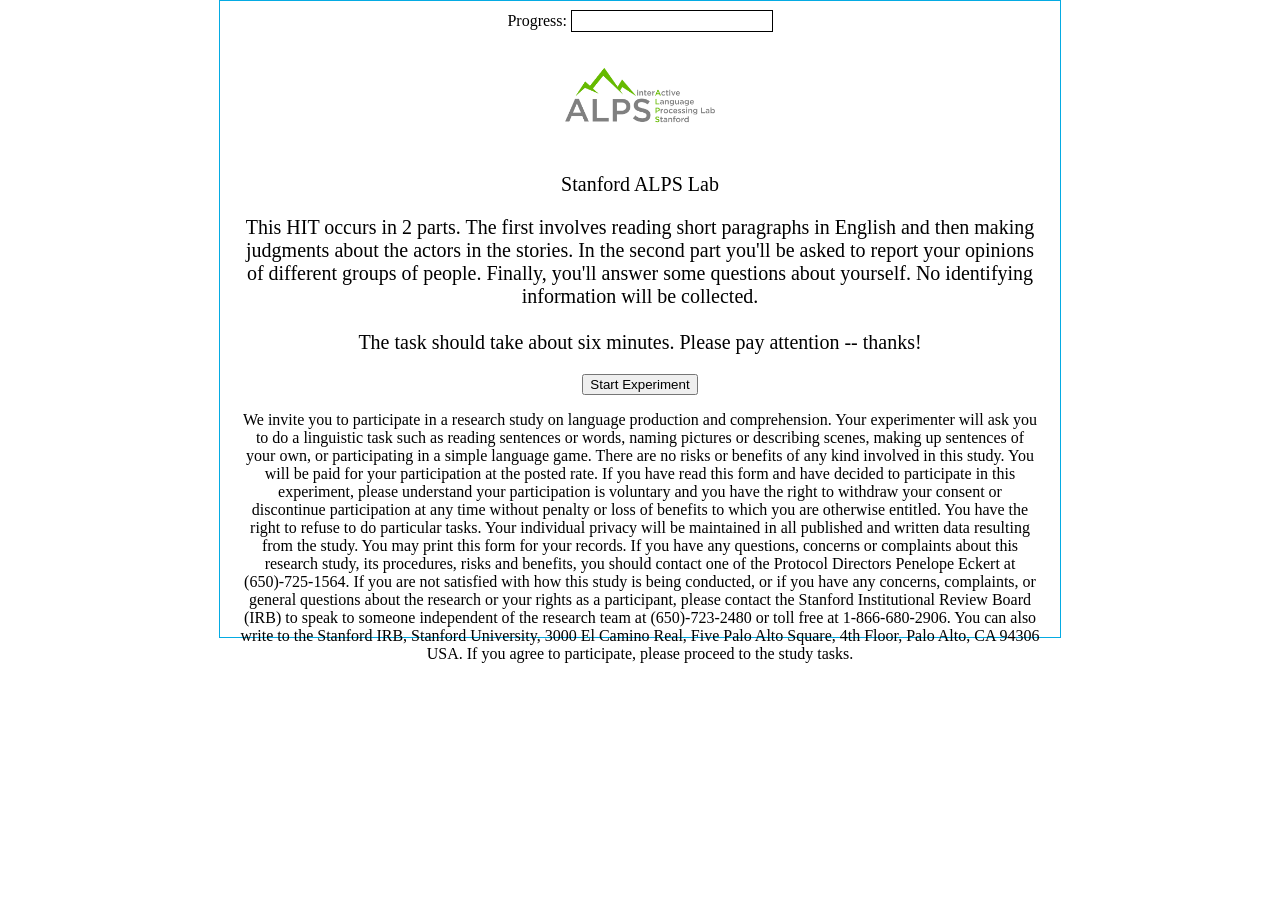
<file: experiment/index.html>
<html>

<head>
    <title>Black Lives Matter Experiment</title>

    <!--JS-->

    <!-- external general utilities -->
    <script src="resources/_shared/js/jquery-1.11.1.min.js "></script>
    <script src="resources/_shared/full-projects/jquery-ui/jquery-ui.min.js"></script>
    <script src="resources/_shared/js/underscore-min.js"></script>
    <!-- if you want to draw stuff: -->
    <script src="resources/_shared/js/raphael-min.js"></script>

    <!-- cocolab experiment logic -->
    <script src="resources/_shared/js/exp-V2.js"></script>
    <script src="resources/_shared/js/stream-V2.js"></script>

    <!-- cocolab general utilities -->
    <script src="resources/_shared/js/mmturkey.js "></script>
    <script src="resources/_shared/js/browserCheck.js"></script>
    <script src="resources/_shared/js/utils.js"></script>
    <!-- if you want to draw cute creatures (depends on raphael): -->
    <!-- <script src="../_shared/js/ecosystem.js"></script> -->

    <!-- experiment specific helper functions -->
    <!-- <script src="js/local-utils.js"></script> -->

    <!--CSS-->
    <link href="resources/_shared/full-projects/jquery-ui/jquery-ui.min.css" rel="stylesheet" type="text/css"/>
    <link href="resources/_shared/css/cocolab-style.css" rel="stylesheet" type="text/css"/>
    <link href="css/local-style.css" rel="stylesheet" type="text/css"/>

    <!-- experiment file -->
    <script src="js/qud-manipulation.js"></script>
    <script src="stimuli/corpus.js"></script>
    <script src="stimuli/names.js"></script>

    <script> 
      var myimages=new Array("../expt-files/images/context1.1.png","../expt-files/images/context1.3.png","../expt-files/images/context1.3reg.png","../expt-files/images/context2.1.png","../expt-files/images/context2.3.png","../expt-files/images/context2.3reg.png","../expt-files/images/context3.1.png","../expt-files/images/context3.3.png","../expt-files/images/context3.3reg.png","../expt-files/images/context4.1.png","../expt-files/images/context4.3.png","../expt-files/images/context4.3reg.png","../expt-files/images/contextX.2.png")
      function preloadimages(){
        for (i=0;i<preloadimages.arguments.length;i++){
          myimages[i]=new Image()
          myimages[i].src=preloadimages.arguments[i]
          }
          }
    </script>
    
</head>

<body onload="init();">
  <noscript>This task requires JavaScript.</noscript>

  <div class="slide" id="i0" >
    <img src="resources/_shared/images/alpslogo.png" alt="Stanford ALPS Lab" id="cocologo"></img>
    <p id="alpslab">Stanford ALPS Lab</p>
    <p id="instruct-text">This HIT occurs in 2 parts. The first involves reading short paragraphs in English and then making judgments about the actors in the stories. In the second part you'll be asked to report your opinions of different groups of people. Finally, you'll answer some questions about yourself. No identifying information will be collected. <br><br>
    The task should take about six minutes. Please pay attention -- thanks!</p>
    <button id="start_button" type="button">Start Experiment</button>
    <p id="legal">We invite you to participate in a research study on language production and comprehension.
      Your experimenter will ask you to do a linguistic task such as reading sentences or words,
      naming pictures or describing scenes, making up sentences of your own, or participating in a
      simple language game.
      There are no risks or benefits of any kind involved in this study.
      You will be paid for your participation at the posted rate.
      If you have read this form and have decided to participate in this experiment, please
      understand your participation is voluntary and you have the right to withdraw your consent or
      discontinue participation at any time without penalty or loss of benefits to which you are
      otherwise entitled. You have the right to refuse to do particular tasks. Your individual privacy
      will be maintained in all published and written data resulting from the study. You may print
      this form for your records.
      If you have any questions, concerns or complaints about this research study, its procedures,
      risks and benefits, you should contact one of the Protocol Directors Penelope Eckert at
      (650)-725-1564.
      If you are not satisfied with how this study is being conducted, or if you have any concerns,
      complaints, or general questions about the research or your rights as a participant, please
      contact the Stanford Institutional Review Board (IRB) to speak to someone independent of the
      research team at (650)-723-2480 or toll free at 1-866-680-2906. You can also write to the
      Stanford IRB, Stanford University, 3000 El Camino Real, Five Palo Alto Square, 4th Floor,
      Palo Alto, CA 94306 USA.
If you agree to participate, please proceed to the study tasks.</p>
  </div>

  <div class="slide" id="instructions1">
    <h3>Part 1 Instructions</h3>
    <p> You will read 4 short stories about various groups of people. For each story, determine what the main actor in the story thinks about the qualities that certain groups of people have, and use the sliders to indicate it. </p>
    <!-- <p class="instruction_condition">{{}}</p> -->
    <button onclick="_s.button()">Continue</button>
  </div>

  <div class="slide" id="cover_stories">

    <p><span class = "cover_story">{{}}</span></p>

    <p><b><span class = "statement">{{}}</span></b></p>

<!--    <p><span class = "woman">{{}}</span> sold a <span class="noun">{{}}</span> in her store.</p>

    <p><span class="man1">{{}}</span> entered <span class = "woman">{{}}</span>'s store, noticed the <span class="noun">{{}}</span>, and said:</p>
    <p><span class="man1">{{}}</span> and <span class="man2">{{}}</span> see the same <span class="noun">{{}}</span>.</p> 
    <p><span class="man1">{{}}</span> says: <b><span class="utterance1">{{}}</span></b></p>

    <p><span class="man2">{{}}</span> responds: <b><span class="utterance2">{{}}</span></b></p>-->

<!--     <p>Do the statements make sense?</p>
    <label><input type="radio"  name="sense" value="Yes"/>Yes</label>
    <label><input type="radio"  name="sense" value="No"/>No</label>
    </br></br>
 -->
    <div class = 'comprehension'>
      <p><i>Has the <span class = 'boss'>{{}}</span> chosen at least one <span class = 'group'>{{}}</span>?</i></p>

      <div id = "radio_outer_container" align = "center">
        <div id="radio_inner_container" align="left">
  <!--      <tr><td class="left">No, somebody must be wrong.</td><td class="right">Yes, it's a matter of opinion.</td></tr> -->
        <!---<tr><td>No, somebody must be wrong.</td><td><div id="slider0" class="slider"></div></td><td>Yes, it's a matter of opinion.</td></tr>-->
        <label><input type="radio"  id = "r1" name="response" value = "yes"/><span id = "r1_span">Yes</span></label>
        <br/>
        <label><input type="radio"  id = "r2" name="response" value = "no"/><span id = "r2_span">No</span></label>
        </div>
      </div>

      <button onclick="_s.button_comprehension()">Continue</button>
      <div class="err">Are you sure? Please re-read the paragraph and try again.</div>
      <div class = "no_response">Please answer all questions before continuing.</div>
    </div>

    <div class = 'critical'>
      <p><i>How <span class = "predicate">{{}}</span> are <span class = "crit_noun">{{}}</span>, according to <span class = 'speaker'>{{}}</span>?</i></p>

      <table id="multi_slider_table" class="slider_table">
  <!--      <tr><td class="left">No, somebody must be wrong.</td><td class="right">Yes, it's a matter of opinion.</td></tr> -->
        <tr><td>Extremely <span class = "opposite">{{}}</span></td><td><div id="slider0" class="slider"></div></td><td>Extremely <span class = "predicate">{{}}</span></td></tr>
      </table>

      <p><i>How <span class = "predicate">{{}}</span> are <span class = "other_noun">{{}}</span>, according to <span class = 'speaker'>{{}}</span>?</i></p>

      <table id="multi_slider_table" class="slider_table">
  <!--      <tr><td class="left">No, somebody must be wrong.</td><td class="right">Yes, it's a matter of opinion.</td></tr> -->
        <tr><td>Extremely <span class = "opposite">{{}}</span></td><td><div id="slider1" class="slider"></div></td><td>Extremely <span class = "predicate">{{}}</span></td></tr>
      </table>

      <button onclick="_s.button_critical()">Continue</button>
      <div class="err2">Please answer all questions before continuing.</div>
    </div>
  </div>

  <div class="slide" id="instructions2">
    <h3>Part 2 Instructions</h3>
    <p> We will now ask you questions about your beliefs about different groups of people.</p>
    <!-- <p class="instruction_condition">{{}}</p> -->
    <button onclick="_s.button()">Continue</button>
  </div>

  <div class="slide" id="priors">

  <p class="name_said"></p>

<!--    <p><span class = "woman">{{}}</span> sold a <span class="noun">{{}}</span> in her store.</p>

    <p><span class="man1">{{}}</span> entered <span class = "woman">{{}}</span>'s store, noticed the <span class="noun">{{}}</span>, and said:</p>
    <p><span class="man1">{{}}</span> and <span class="man2">{{}}</span> see the same <span class="noun">{{}}</span>.</p> 
    <p><span class="man1">{{}}</span> says: <b><span class="utterance1">{{}}</span></b></p>

    <p><span class="man2">{{}}</span> responds: <b><span class="utterance2">{{}}</span></b></p>-->

<!--     <p>Do the statements make sense?</p>
    <label><input type="radio"  name="sense" value="Yes"/>Yes</label>
    <label><input type="radio"  name="sense" value="No"/>No</label>
    </br></br>
 -->
    <p>How <span class = "predicate">{{}}</span> do you find <span class = "noun">{{}}</span>?</p>

    <table id="multi_slider_table" class="slider_table">
<!--      <tr><td class="left">No, somebody must be wrong.</td><td class="right">Yes, it's a matter of opinion.</td></tr> -->
      <tr><td>Extremely <span class = "opposite">{{}}</span></td><td><div id="slider2" class="slider"></div></td><td>Extremely <span class = "predicate">{{}}</span></td></tr>
    </table>

    <button onclick="_s.button()">Continue</button>
    <div class="err">Please answer all questions before continuing.</div>
  </div>

  <div class="slide"  id="subj_info">
    <div class="long_form">
      <div class="subj_info_title">Additional information</div>
      <p class="info">Answering these questions is optional, but will help us understand your answers.</p>
      <p>Did you read the instructions and do you think you did the HIT correctly?</p>
      <label><input type="radio"  name="assess" value="No"/>No</label>
      <label><input type="radio"  name="assess" value="Yes"/>Yes</label>
      <label><input type="radio"  name="assess" value="Confused"/>I was confused</label>

      <p>Gender:
        <select id="gender">
          <label><option value=""/></label>
          <label><option value="Male"/>Male</label>
          <label><option value="Female"/>Female</label>
          <label><option value="Other"/>Other</label>
        </select>
      </p>

      <p>Age: <input type="text" id="age"/></p>

      <p>Level Of Education:
        <select id="education">
          <label><option value="-1"/></label>
          <label><option value="0"/>Some High School</label>
          <label><option value="1"/>Graduated High School</label>
          <label><option value="2"/>Some College</label>
          <label><option value="3"/>Graduated College</label>
          <label><option value="4"/>Hold a higher degree</label>
        </select>
      </p>

      <p>Native Language: <input type="text" id="language"/></p>
      <label>(the language(s) spoken at home when you were a child)</label>

      <p>Did you enjoy the hit?</p>
      <select id="enjoyment">
        <label><option value="-1"></option></label>
        <label><option value="0">Worse than the Average HIT</option></label>
        <label><option value="1" >An Average HIT</option></label>
        <label><option value="2">Better than average HIT</option></label>
      </select>

      <p>Did you respond truthfully to all of the questions? (You will be compensated regardless of your response.)</p>
      <textarea id="comments" rows="3" cols="50"></textarea>
      <br/>

      <p>We would be interested in any comments you have about this experiment. Please type them here:</p>
      <textarea id="comments" rows="3" cols="50"></textarea>
      <br/>
      <button onclick="_s.submit()">Submit</button>
    </div>
  </div>

  <div id="thanks" class="slide js" >
    <p  class="big">Thanks for your time!</p>
  </div>

  <div class="progress">
    <span>Progress:</span>
    <div class="bar-wrapper">
      <div class="bar" width="0%">
      </div>
    </div>
  </div>

</body>
</html>
</file>
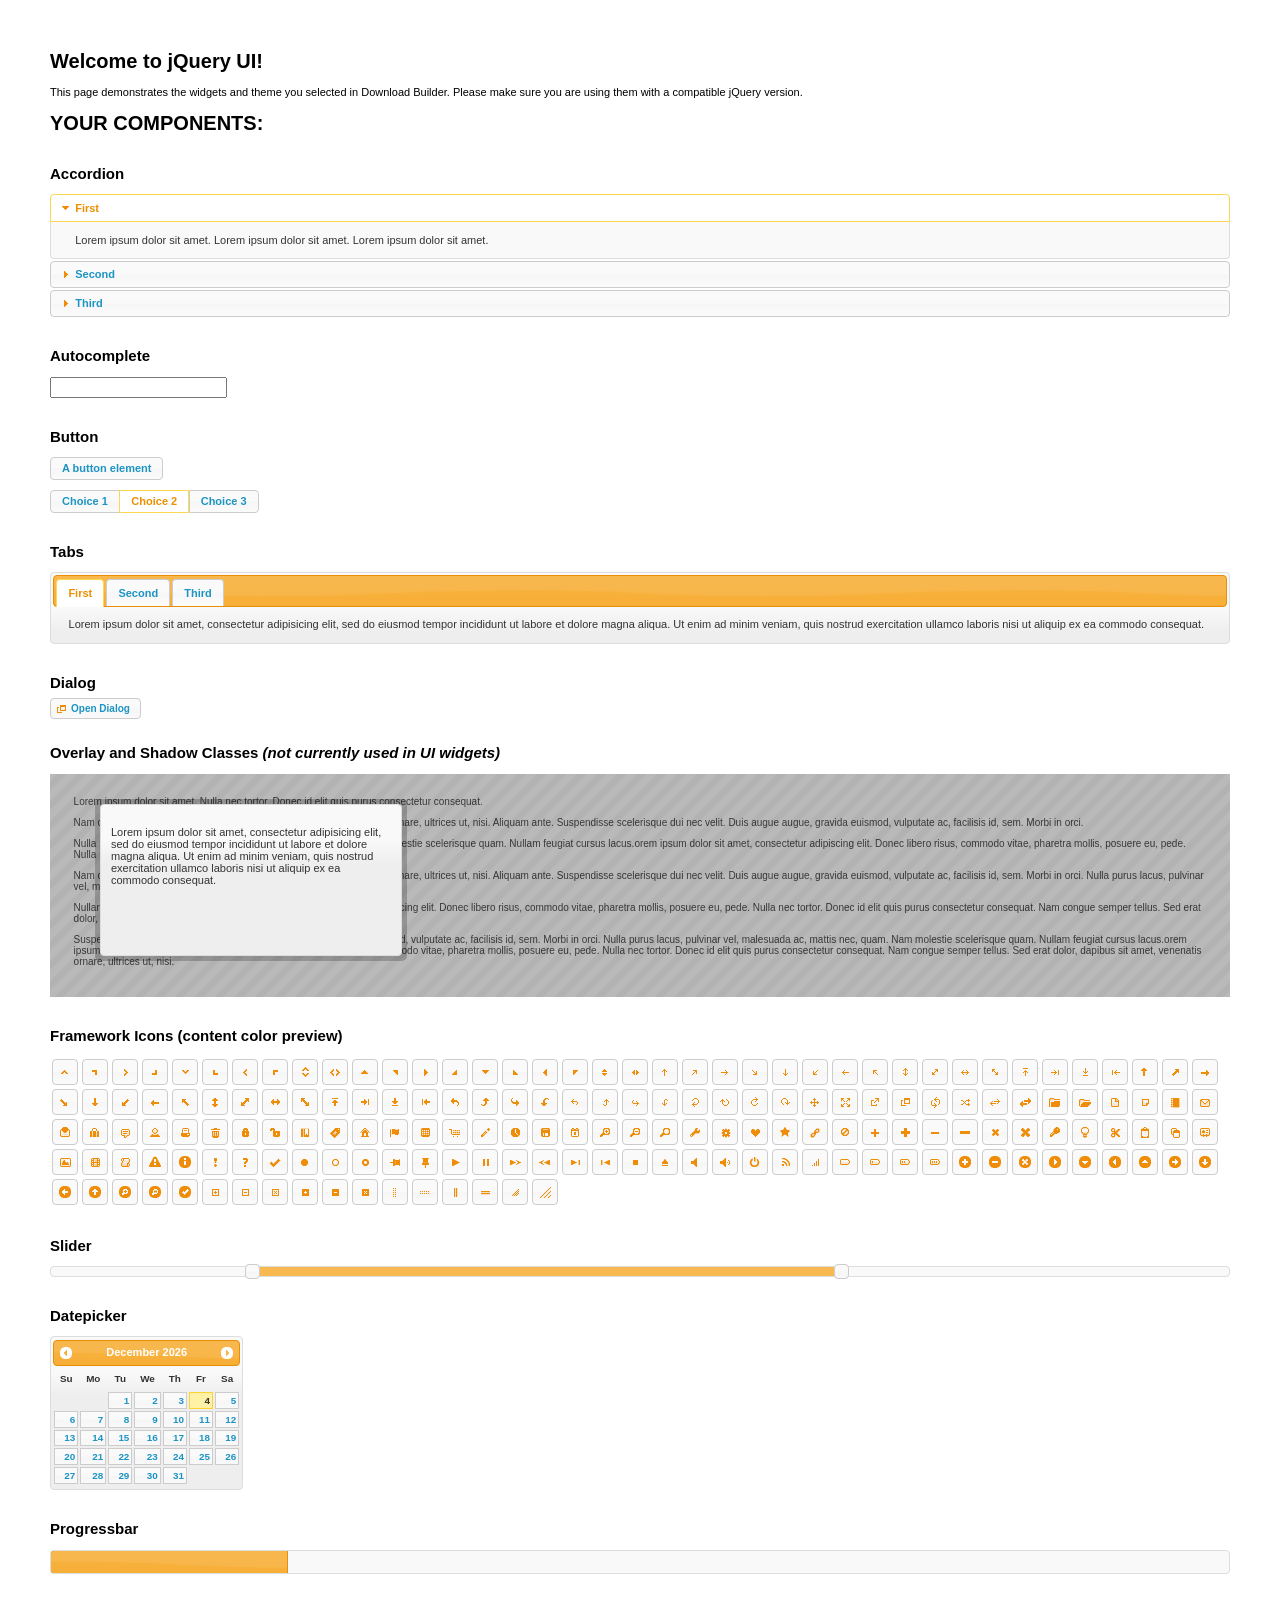
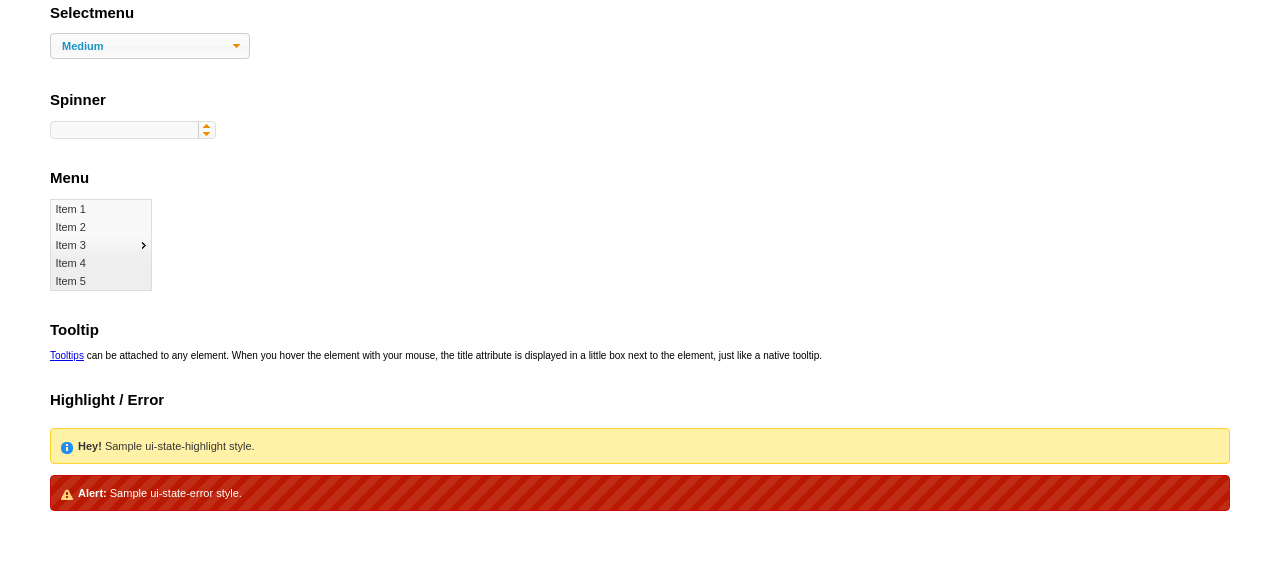
<file: experiment/resources/_shared/full-projects/jquery-ui/index.html>
<!doctype html>
<html lang="us">
<head>
	<meta charset="utf-8">
	<title>jQuery UI Example Page</title>
	<link href="jquery-ui.css" rel="stylesheet">
	<style>
	body{
		font: 62.5% "Trebuchet MS", sans-serif;
		margin: 50px;
	}
	.demoHeaders {
		margin-top: 2em;
	}
	#dialog-link {
		padding: .4em 1em .4em 20px;
		text-decoration: none;
		position: relative;
	}
	#dialog-link span.ui-icon {
		margin: 0 5px 0 0;
		position: absolute;
		left: .2em;
		top: 50%;
		margin-top: -8px;
	}
	#icons {
		margin: 0;
		padding: 0;
	}
	#icons li {
		margin: 2px;
		position: relative;
		padding: 4px 0;
		cursor: pointer;
		float: left;
		list-style: none;
	}
	#icons span.ui-icon {
		float: left;
		margin: 0 4px;
	}
	.fakewindowcontain .ui-widget-overlay {
		position: absolute;
	}
	select {
		width: 200px;
	}
	</style>
</head>
<body>

<h1>Welcome to jQuery UI!</h1>

<div class="ui-widget">
	<p>This page demonstrates the widgets and theme you selected in Download Builder. Please make sure you are using them with a compatible jQuery version.</p>
</div>

<h1>YOUR COMPONENTS:</h1>


<!-- Accordion -->
<h2 class="demoHeaders">Accordion</h2>
<div id="accordion">
	<h3>First</h3>
	<div>Lorem ipsum dolor sit amet. Lorem ipsum dolor sit amet. Lorem ipsum dolor sit amet.</div>
	<h3>Second</h3>
	<div>Phasellus mattis tincidunt nibh.</div>
	<h3>Third</h3>
	<div>Nam dui erat, auctor a, dignissim quis.</div>
</div>



<!-- Autocomplete -->
<h2 class="demoHeaders">Autocomplete</h2>
<div>
	<input id="autocomplete" title="type &quot;a&quot;">
</div>



<!-- Button -->
<h2 class="demoHeaders">Button</h2>
<button id="button">A button element</button>
<form style="margin-top: 1em;">
	<div id="radioset">
		<input type="radio" id="radio1" name="radio"><label for="radio1">Choice 1</label>
		<input type="radio" id="radio2" name="radio" checked="checked"><label for="radio2">Choice 2</label>
		<input type="radio" id="radio3" name="radio"><label for="radio3">Choice 3</label>
	</div>
</form>



<!-- Tabs -->
<h2 class="demoHeaders">Tabs</h2>
<div id="tabs">
	<ul>
		<li><a href="#tabs-1">First</a></li>
		<li><a href="#tabs-2">Second</a></li>
		<li><a href="#tabs-3">Third</a></li>
	</ul>
	<div id="tabs-1">Lorem ipsum dolor sit amet, consectetur adipisicing elit, sed do eiusmod tempor incididunt ut labore et dolore magna aliqua. Ut enim ad minim veniam, quis nostrud exercitation ullamco laboris nisi ut aliquip ex ea commodo consequat.</div>
	<div id="tabs-2">Phasellus mattis tincidunt nibh. Cras orci urna, blandit id, pretium vel, aliquet ornare, felis. Maecenas scelerisque sem non nisl. Fusce sed lorem in enim dictum bibendum.</div>
	<div id="tabs-3">Nam dui erat, auctor a, dignissim quis, sollicitudin eu, felis. Pellentesque nisi urna, interdum eget, sagittis et, consequat vestibulum, lacus. Mauris porttitor ullamcorper augue.</div>
</div>



<!-- Dialog NOTE: Dialog is not generated by UI in this demo so it can be visually styled in themeroller-->
<h2 class="demoHeaders">Dialog</h2>
<p><a href="#" id="dialog-link" class="ui-state-default ui-corner-all"><span class="ui-icon ui-icon-newwin"></span>Open Dialog</a></p>

<h2 class="demoHeaders">Overlay and Shadow Classes <em>(not currently used in UI widgets)</em></h2>
<div style="position: relative; width: 96%; height: 200px; padding:1% 2%; overflow:hidden;" class="fakewindowcontain">
	<p>Lorem ipsum dolor sit amet,  Nulla nec tortor. Donec id elit quis purus consectetur consequat. </p><p>Nam congue semper tellus. Sed erat dolor, dapibus sit amet, venenatis ornare, ultrices ut, nisi. Aliquam ante. Suspendisse scelerisque dui nec velit. Duis augue augue, gravida euismod, vulputate ac, facilisis id, sem. Morbi in orci. </p><p>Nulla purus lacus, pulvinar vel, malesuada ac, mattis nec, quam. Nam molestie scelerisque quam. Nullam feugiat cursus lacus.orem ipsum dolor sit amet, consectetur adipiscing elit. Donec libero risus, commodo vitae, pharetra mollis, posuere eu, pede. Nulla nec tortor. Donec id elit quis purus consectetur consequat. </p><p>Nam congue semper tellus. Sed erat dolor, dapibus sit amet, venenatis ornare, ultrices ut, nisi. Aliquam ante. Suspendisse scelerisque dui nec velit. Duis augue augue, gravida euismod, vulputate ac, facilisis id, sem. Morbi in orci. Nulla purus lacus, pulvinar vel, malesuada ac, mattis nec, quam. Nam molestie scelerisque quam. </p><p>Nullam feugiat cursus lacus.orem ipsum dolor sit amet, consectetur adipiscing elit. Donec libero risus, commodo vitae, pharetra mollis, posuere eu, pede. Nulla nec tortor. Donec id elit quis purus consectetur consequat. Nam congue semper tellus. Sed erat dolor, dapibus sit amet, venenatis ornare, ultrices ut, nisi. Aliquam ante. </p><p>Suspendisse scelerisque dui nec velit. Duis augue augue, gravida euismod, vulputate ac, facilisis id, sem. Morbi in orci. Nulla purus lacus, pulvinar vel, malesuada ac, mattis nec, quam. Nam molestie scelerisque quam. Nullam feugiat cursus lacus.orem ipsum dolor sit amet, consectetur adipiscing elit. Donec libero risus, commodo vitae, pharetra mollis, posuere eu, pede. Nulla nec tortor. Donec id elit quis purus consectetur consequat. Nam congue semper tellus. Sed erat dolor, dapibus sit amet, venenatis ornare, ultrices ut, nisi. </p>

	<!-- ui-dialog -->
	<div class="ui-overlay"><div class="ui-widget-overlay"></div><div class="ui-widget-shadow ui-corner-all" style="width: 302px; height: 152px; position: absolute; left: 50px; top: 30px;"></div></div>
	<div style="position: absolute; width: 280px; height: 130px;left: 50px; top: 30px; padding: 10px;" class="ui-widget ui-widget-content ui-corner-all">
		<div class="ui-dialog-content ui-widget-content" style="background: none; border: 0;">
			<p>Lorem ipsum dolor sit amet, consectetur adipisicing elit, sed do eiusmod tempor incididunt ut labore et dolore magna aliqua. Ut enim ad minim veniam, quis nostrud exercitation ullamco laboris nisi ut aliquip ex ea commodo consequat.</p>
		</div>
	</div>

</div>

<!-- ui-dialog -->
<div id="dialog" title="Dialog Title">
	<p>Lorem ipsum dolor sit amet, consectetur adipisicing elit, sed do eiusmod tempor incididunt ut labore et dolore magna aliqua. Ut enim ad minim veniam, quis nostrud exercitation ullamco laboris nisi ut aliquip ex ea commodo consequat.</p>
</div>



<h2 class="demoHeaders">Framework Icons (content color preview)</h2>
<ul id="icons" class="ui-widget ui-helper-clearfix">
	<li class="ui-state-default ui-corner-all" title=".ui-icon-carat-1-n"><span class="ui-icon ui-icon-carat-1-n"></span></li>
	<li class="ui-state-default ui-corner-all" title=".ui-icon-carat-1-ne"><span class="ui-icon ui-icon-carat-1-ne"></span></li>
	<li class="ui-state-default ui-corner-all" title=".ui-icon-carat-1-e"><span class="ui-icon ui-icon-carat-1-e"></span></li>
	<li class="ui-state-default ui-corner-all" title=".ui-icon-carat-1-se"><span class="ui-icon ui-icon-carat-1-se"></span></li>
	<li class="ui-state-default ui-corner-all" title=".ui-icon-carat-1-s"><span class="ui-icon ui-icon-carat-1-s"></span></li>
	<li class="ui-state-default ui-corner-all" title=".ui-icon-carat-1-sw"><span class="ui-icon ui-icon-carat-1-sw"></span></li>
	<li class="ui-state-default ui-corner-all" title=".ui-icon-carat-1-w"><span class="ui-icon ui-icon-carat-1-w"></span></li>
	<li class="ui-state-default ui-corner-all" title=".ui-icon-carat-1-nw"><span class="ui-icon ui-icon-carat-1-nw"></span></li>
	<li class="ui-state-default ui-corner-all" title=".ui-icon-carat-2-n-s"><span class="ui-icon ui-icon-carat-2-n-s"></span></li>
	<li class="ui-state-default ui-corner-all" title=".ui-icon-carat-2-e-w"><span class="ui-icon ui-icon-carat-2-e-w"></span></li>
	<li class="ui-state-default ui-corner-all" title=".ui-icon-triangle-1-n"><span class="ui-icon ui-icon-triangle-1-n"></span></li>
	<li class="ui-state-default ui-corner-all" title=".ui-icon-triangle-1-ne"><span class="ui-icon ui-icon-triangle-1-ne"></span></li>
	<li class="ui-state-default ui-corner-all" title=".ui-icon-triangle-1-e"><span class="ui-icon ui-icon-triangle-1-e"></span></li>
	<li class="ui-state-default ui-corner-all" title=".ui-icon-triangle-1-se"><span class="ui-icon ui-icon-triangle-1-se"></span></li>
	<li class="ui-state-default ui-corner-all" title=".ui-icon-triangle-1-s"><span class="ui-icon ui-icon-triangle-1-s"></span></li>
	<li class="ui-state-default ui-corner-all" title=".ui-icon-triangle-1-sw"><span class="ui-icon ui-icon-triangle-1-sw"></span></li>
	<li class="ui-state-default ui-corner-all" title=".ui-icon-triangle-1-w"><span class="ui-icon ui-icon-triangle-1-w"></span></li>
	<li class="ui-state-default ui-corner-all" title=".ui-icon-triangle-1-nw"><span class="ui-icon ui-icon-triangle-1-nw"></span></li>
	<li class="ui-state-default ui-corner-all" title=".ui-icon-triangle-2-n-s"><span class="ui-icon ui-icon-triangle-2-n-s"></span></li>
	<li class="ui-state-default ui-corner-all" title=".ui-icon-triangle-2-e-w"><span class="ui-icon ui-icon-triangle-2-e-w"></span></li>
	<li class="ui-state-default ui-corner-all" title=".ui-icon-arrow-1-n"><span class="ui-icon ui-icon-arrow-1-n"></span></li>
	<li class="ui-state-default ui-corner-all" title=".ui-icon-arrow-1-ne"><span class="ui-icon ui-icon-arrow-1-ne"></span></li>
	<li class="ui-state-default ui-corner-all" title=".ui-icon-arrow-1-e"><span class="ui-icon ui-icon-arrow-1-e"></span></li>
	<li class="ui-state-default ui-corner-all" title=".ui-icon-arrow-1-se"><span class="ui-icon ui-icon-arrow-1-se"></span></li>
	<li class="ui-state-default ui-corner-all" title=".ui-icon-arrow-1-s"><span class="ui-icon ui-icon-arrow-1-s"></span></li>
	<li class="ui-state-default ui-corner-all" title=".ui-icon-arrow-1-sw"><span class="ui-icon ui-icon-arrow-1-sw"></span></li>
	<li class="ui-state-default ui-corner-all" title=".ui-icon-arrow-1-w"><span class="ui-icon ui-icon-arrow-1-w"></span></li>
	<li class="ui-state-default ui-corner-all" title=".ui-icon-arrow-1-nw"><span class="ui-icon ui-icon-arrow-1-nw"></span></li>
	<li class="ui-state-default ui-corner-all" title=".ui-icon-arrow-2-n-s"><span class="ui-icon ui-icon-arrow-2-n-s"></span></li>
	<li class="ui-state-default ui-corner-all" title=".ui-icon-arrow-2-ne-sw"><span class="ui-icon ui-icon-arrow-2-ne-sw"></span></li>
	<li class="ui-state-default ui-corner-all" title=".ui-icon-arrow-2-e-w"><span class="ui-icon ui-icon-arrow-2-e-w"></span></li>
	<li class="ui-state-default ui-corner-all" title=".ui-icon-arrow-2-se-nw"><span class="ui-icon ui-icon-arrow-2-se-nw"></span></li>
	<li class="ui-state-default ui-corner-all" title=".ui-icon-arrowstop-1-n"><span class="ui-icon ui-icon-arrowstop-1-n"></span></li>
	<li class="ui-state-default ui-corner-all" title=".ui-icon-arrowstop-1-e"><span class="ui-icon ui-icon-arrowstop-1-e"></span></li>
	<li class="ui-state-default ui-corner-all" title=".ui-icon-arrowstop-1-s"><span class="ui-icon ui-icon-arrowstop-1-s"></span></li>
	<li class="ui-state-default ui-corner-all" title=".ui-icon-arrowstop-1-w"><span class="ui-icon ui-icon-arrowstop-1-w"></span></li>
	<li class="ui-state-default ui-corner-all" title=".ui-icon-arrowthick-1-n"><span class="ui-icon ui-icon-arrowthick-1-n"></span></li>
	<li class="ui-state-default ui-corner-all" title=".ui-icon-arrowthick-1-ne"><span class="ui-icon ui-icon-arrowthick-1-ne"></span></li>
	<li class="ui-state-default ui-corner-all" title=".ui-icon-arrowthick-1-e"><span class="ui-icon ui-icon-arrowthick-1-e"></span></li>
	<li class="ui-state-default ui-corner-all" title=".ui-icon-arrowthick-1-se"><span class="ui-icon ui-icon-arrowthick-1-se"></span></li>
	<li class="ui-state-default ui-corner-all" title=".ui-icon-arrowthick-1-s"><span class="ui-icon ui-icon-arrowthick-1-s"></span></li>
	<li class="ui-state-default ui-corner-all" title=".ui-icon-arrowthick-1-sw"><span class="ui-icon ui-icon-arrowthick-1-sw"></span></li>
	<li class="ui-state-default ui-corner-all" title=".ui-icon-arrowthick-1-w"><span class="ui-icon ui-icon-arrowthick-1-w"></span></li>
	<li class="ui-state-default ui-corner-all" title=".ui-icon-arrowthick-1-nw"><span class="ui-icon ui-icon-arrowthick-1-nw"></span></li>
	<li class="ui-state-default ui-corner-all" title=".ui-icon-arrowthick-2-n-s"><span class="ui-icon ui-icon-arrowthick-2-n-s"></span></li>
	<li class="ui-state-default ui-corner-all" title=".ui-icon-arrowthick-2-ne-sw"><span class="ui-icon ui-icon-arrowthick-2-ne-sw"></span></li>
	<li class="ui-state-default ui-corner-all" title=".ui-icon-arrowthick-2-e-w"><span class="ui-icon ui-icon-arrowthick-2-e-w"></span></li>
	<li class="ui-state-default ui-corner-all" title=".ui-icon-arrowthick-2-se-nw"><span class="ui-icon ui-icon-arrowthick-2-se-nw"></span></li>
	<li class="ui-state-default ui-corner-all" title=".ui-icon-arrowthickstop-1-n"><span class="ui-icon ui-icon-arrowthickstop-1-n"></span></li>
	<li class="ui-state-default ui-corner-all" title=".ui-icon-arrowthickstop-1-e"><span class="ui-icon ui-icon-arrowthickstop-1-e"></span></li>
	<li class="ui-state-default ui-corner-all" title=".ui-icon-arrowthickstop-1-s"><span class="ui-icon ui-icon-arrowthickstop-1-s"></span></li>
	<li class="ui-state-default ui-corner-all" title=".ui-icon-arrowthickstop-1-w"><span class="ui-icon ui-icon-arrowthickstop-1-w"></span></li>
	<li class="ui-state-default ui-corner-all" title=".ui-icon-arrowreturnthick-1-w"><span class="ui-icon ui-icon-arrowreturnthick-1-w"></span></li>
	<li class="ui-state-default ui-corner-all" title=".ui-icon-arrowreturnthick-1-n"><span class="ui-icon ui-icon-arrowreturnthick-1-n"></span></li>
	<li class="ui-state-default ui-corner-all" title=".ui-icon-arrowreturnthick-1-e"><span class="ui-icon ui-icon-arrowreturnthick-1-e"></span></li>
	<li class="ui-state-default ui-corner-all" title=".ui-icon-arrowreturnthick-1-s"><span class="ui-icon ui-icon-arrowreturnthick-1-s"></span></li>
	<li class="ui-state-default ui-corner-all" title=".ui-icon-arrowreturn-1-w"><span class="ui-icon ui-icon-arrowreturn-1-w"></span></li>
	<li class="ui-state-default ui-corner-all" title=".ui-icon-arrowreturn-1-n"><span class="ui-icon ui-icon-arrowreturn-1-n"></span></li>
	<li class="ui-state-default ui-corner-all" title=".ui-icon-arrowreturn-1-e"><span class="ui-icon ui-icon-arrowreturn-1-e"></span></li>
	<li class="ui-state-default ui-corner-all" title=".ui-icon-arrowreturn-1-s"><span class="ui-icon ui-icon-arrowreturn-1-s"></span></li>
	<li class="ui-state-default ui-corner-all" title=".ui-icon-arrowrefresh-1-w"><span class="ui-icon ui-icon-arrowrefresh-1-w"></span></li>
	<li class="ui-state-default ui-corner-all" title=".ui-icon-arrowrefresh-1-n"><span class="ui-icon ui-icon-arrowrefresh-1-n"></span></li>
	<li class="ui-state-default ui-corner-all" title=".ui-icon-arrowrefresh-1-e"><span class="ui-icon ui-icon-arrowrefresh-1-e"></span></li>
	<li class="ui-state-default ui-corner-all" title=".ui-icon-arrowrefresh-1-s"><span class="ui-icon ui-icon-arrowrefresh-1-s"></span></li>
	<li class="ui-state-default ui-corner-all" title=".ui-icon-arrow-4"><span class="ui-icon ui-icon-arrow-4"></span></li>
	<li class="ui-state-default ui-corner-all" title=".ui-icon-arrow-4-diag"><span class="ui-icon ui-icon-arrow-4-diag"></span></li>
	<li class="ui-state-default ui-corner-all" title=".ui-icon-extlink"><span class="ui-icon ui-icon-extlink"></span></li>
	<li class="ui-state-default ui-corner-all" title=".ui-icon-newwin"><span class="ui-icon ui-icon-newwin"></span></li>
	<li class="ui-state-default ui-corner-all" title=".ui-icon-refresh"><span class="ui-icon ui-icon-refresh"></span></li>
	<li class="ui-state-default ui-corner-all" title=".ui-icon-shuffle"><span class="ui-icon ui-icon-shuffle"></span></li>
	<li class="ui-state-default ui-corner-all" title=".ui-icon-transfer-e-w"><span class="ui-icon ui-icon-transfer-e-w"></span></li>
	<li class="ui-state-default ui-corner-all" title=".ui-icon-transferthick-e-w"><span class="ui-icon ui-icon-transferthick-e-w"></span></li>
	<li class="ui-state-default ui-corner-all" title=".ui-icon-folder-collapsed"><span class="ui-icon ui-icon-folder-collapsed"></span></li>
	<li class="ui-state-default ui-corner-all" title=".ui-icon-folder-open"><span class="ui-icon ui-icon-folder-open"></span></li>
	<li class="ui-state-default ui-corner-all" title=".ui-icon-document"><span class="ui-icon ui-icon-document"></span></li>
	<li class="ui-state-default ui-corner-all" title=".ui-icon-document-b"><span class="ui-icon ui-icon-document-b"></span></li>
	<li class="ui-state-default ui-corner-all" title=".ui-icon-note"><span class="ui-icon ui-icon-note"></span></li>
	<li class="ui-state-default ui-corner-all" title=".ui-icon-mail-closed"><span class="ui-icon ui-icon-mail-closed"></span></li>
	<li class="ui-state-default ui-corner-all" title=".ui-icon-mail-open"><span class="ui-icon ui-icon-mail-open"></span></li>
	<li class="ui-state-default ui-corner-all" title=".ui-icon-suitcase"><span class="ui-icon ui-icon-suitcase"></span></li>
	<li class="ui-state-default ui-corner-all" title=".ui-icon-comment"><span class="ui-icon ui-icon-comment"></span></li>
	<li class="ui-state-default ui-corner-all" title=".ui-icon-person"><span class="ui-icon ui-icon-person"></span></li>
	<li class="ui-state-default ui-corner-all" title=".ui-icon-print"><span class="ui-icon ui-icon-print"></span></li>
	<li class="ui-state-default ui-corner-all" title=".ui-icon-trash"><span class="ui-icon ui-icon-trash"></span></li>
	<li class="ui-state-default ui-corner-all" title=".ui-icon-locked"><span class="ui-icon ui-icon-locked"></span></li>
	<li class="ui-state-default ui-corner-all" title=".ui-icon-unlocked"><span class="ui-icon ui-icon-unlocked"></span></li>
	<li class="ui-state-default ui-corner-all" title=".ui-icon-bookmark"><span class="ui-icon ui-icon-bookmark"></span></li>
	<li class="ui-state-default ui-corner-all" title=".ui-icon-tag"><span class="ui-icon ui-icon-tag"></span></li>
	<li class="ui-state-default ui-corner-all" title=".ui-icon-home"><span class="ui-icon ui-icon-home"></span></li>
	<li class="ui-state-default ui-corner-all" title=".ui-icon-flag"><span class="ui-icon ui-icon-flag"></span></li>
	<li class="ui-state-default ui-corner-all" title=".ui-icon-calculator"><span class="ui-icon ui-icon-calculator"></span></li>
	<li class="ui-state-default ui-corner-all" title=".ui-icon-cart"><span class="ui-icon ui-icon-cart"></span></li>
	<li class="ui-state-default ui-corner-all" title=".ui-icon-pencil"><span class="ui-icon ui-icon-pencil"></span></li>
	<li class="ui-state-default ui-corner-all" title=".ui-icon-clock"><span class="ui-icon ui-icon-clock"></span></li>
	<li class="ui-state-default ui-corner-all" title=".ui-icon-disk"><span class="ui-icon ui-icon-disk"></span></li>
	<li class="ui-state-default ui-corner-all" title=".ui-icon-calendar"><span class="ui-icon ui-icon-calendar"></span></li>
	<li class="ui-state-default ui-corner-all" title=".ui-icon-zoomin"><span class="ui-icon ui-icon-zoomin"></span></li>
	<li class="ui-state-default ui-corner-all" title=".ui-icon-zoomout"><span class="ui-icon ui-icon-zoomout"></span></li>
	<li class="ui-state-default ui-corner-all" title=".ui-icon-search"><span class="ui-icon ui-icon-search"></span></li>
	<li class="ui-state-default ui-corner-all" title=".ui-icon-wrench"><span class="ui-icon ui-icon-wrench"></span></li>
	<li class="ui-state-default ui-corner-all" title=".ui-icon-gear"><span class="ui-icon ui-icon-gear"></span></li>
	<li class="ui-state-default ui-corner-all" title=".ui-icon-heart"><span class="ui-icon ui-icon-heart"></span></li>
	<li class="ui-state-default ui-corner-all" title=".ui-icon-star"><span class="ui-icon ui-icon-star"></span></li>
	<li class="ui-state-default ui-corner-all" title=".ui-icon-link"><span class="ui-icon ui-icon-link"></span></li>
	<li class="ui-state-default ui-corner-all" title=".ui-icon-cancel"><span class="ui-icon ui-icon-cancel"></span></li>
	<li class="ui-state-default ui-corner-all" title=".ui-icon-plus"><span class="ui-icon ui-icon-plus"></span></li>
	<li class="ui-state-default ui-corner-all" title=".ui-icon-plusthick"><span class="ui-icon ui-icon-plusthick"></span></li>
	<li class="ui-state-default ui-corner-all" title=".ui-icon-minus"><span class="ui-icon ui-icon-minus"></span></li>
	<li class="ui-state-default ui-corner-all" title=".ui-icon-minusthick"><span class="ui-icon ui-icon-minusthick"></span></li>
	<li class="ui-state-default ui-corner-all" title=".ui-icon-close"><span class="ui-icon ui-icon-close"></span></li>
	<li class="ui-state-default ui-corner-all" title=".ui-icon-closethick"><span class="ui-icon ui-icon-closethick"></span></li>
	<li class="ui-state-default ui-corner-all" title=".ui-icon-key"><span class="ui-icon ui-icon-key"></span></li>
	<li class="ui-state-default ui-corner-all" title=".ui-icon-lightbulb"><span class="ui-icon ui-icon-lightbulb"></span></li>
	<li class="ui-state-default ui-corner-all" title=".ui-icon-scissors"><span class="ui-icon ui-icon-scissors"></span></li>
	<li class="ui-state-default ui-corner-all" title=".ui-icon-clipboard"><span class="ui-icon ui-icon-clipboard"></span></li>
	<li class="ui-state-default ui-corner-all" title=".ui-icon-copy"><span class="ui-icon ui-icon-copy"></span></li>
	<li class="ui-state-default ui-corner-all" title=".ui-icon-contact"><span class="ui-icon ui-icon-contact"></span></li>
	<li class="ui-state-default ui-corner-all" title=".ui-icon-image"><span class="ui-icon ui-icon-image"></span></li>
	<li class="ui-state-default ui-corner-all" title=".ui-icon-video"><span class="ui-icon ui-icon-video"></span></li>
	<li class="ui-state-default ui-corner-all" title=".ui-icon-script"><span class="ui-icon ui-icon-script"></span></li>
	<li class="ui-state-default ui-corner-all" title=".ui-icon-alert"><span class="ui-icon ui-icon-alert"></span></li>
	<li class="ui-state-default ui-corner-all" title=".ui-icon-info"><span class="ui-icon ui-icon-info"></span></li>
	<li class="ui-state-default ui-corner-all" title=".ui-icon-notice"><span class="ui-icon ui-icon-notice"></span></li>
	<li class="ui-state-default ui-corner-all" title=".ui-icon-help"><span class="ui-icon ui-icon-help"></span></li>
	<li class="ui-state-default ui-corner-all" title=".ui-icon-check"><span class="ui-icon ui-icon-check"></span></li>
	<li class="ui-state-default ui-corner-all" title=".ui-icon-bullet"><span class="ui-icon ui-icon-bullet"></span></li>
	<li class="ui-state-default ui-corner-all" title=".ui-icon-radio-off"><span class="ui-icon ui-icon-radio-off"></span></li>
	<li class="ui-state-default ui-corner-all" title=".ui-icon-radio-on"><span class="ui-icon ui-icon-radio-on"></span></li>
	<li class="ui-state-default ui-corner-all" title=".ui-icon-pin-w"><span class="ui-icon ui-icon-pin-w"></span></li>
	<li class="ui-state-default ui-corner-all" title=".ui-icon-pin-s"><span class="ui-icon ui-icon-pin-s"></span></li>
	<li class="ui-state-default ui-corner-all" title=".ui-icon-play"><span class="ui-icon ui-icon-play"></span></li>
	<li class="ui-state-default ui-corner-all" title=".ui-icon-pause"><span class="ui-icon ui-icon-pause"></span></li>
	<li class="ui-state-default ui-corner-all" title=".ui-icon-seek-next"><span class="ui-icon ui-icon-seek-next"></span></li>
	<li class="ui-state-default ui-corner-all" title=".ui-icon-seek-prev"><span class="ui-icon ui-icon-seek-prev"></span></li>
	<li class="ui-state-default ui-corner-all" title=".ui-icon-seek-end"><span class="ui-icon ui-icon-seek-end"></span></li>
	<li class="ui-state-default ui-corner-all" title=".ui-icon-seek-first"><span class="ui-icon ui-icon-seek-first"></span></li>
	<li class="ui-state-default ui-corner-all" title=".ui-icon-stop"><span class="ui-icon ui-icon-stop"></span></li>
	<li class="ui-state-default ui-corner-all" title=".ui-icon-eject"><span class="ui-icon ui-icon-eject"></span></li>
	<li class="ui-state-default ui-corner-all" title=".ui-icon-volume-off"><span class="ui-icon ui-icon-volume-off"></span></li>
	<li class="ui-state-default ui-corner-all" title=".ui-icon-volume-on"><span class="ui-icon ui-icon-volume-on"></span></li>
	<li class="ui-state-default ui-corner-all" title=".ui-icon-power"><span class="ui-icon ui-icon-power"></span></li>
	<li class="ui-state-default ui-corner-all" title=".ui-icon-signal-diag"><span class="ui-icon ui-icon-signal-diag"></span></li>
	<li class="ui-state-default ui-corner-all" title=".ui-icon-signal"><span class="ui-icon ui-icon-signal"></span></li>
	<li class="ui-state-default ui-corner-all" title=".ui-icon-battery-0"><span class="ui-icon ui-icon-battery-0"></span></li>
	<li class="ui-state-default ui-corner-all" title=".ui-icon-battery-1"><span class="ui-icon ui-icon-battery-1"></span></li>
	<li class="ui-state-default ui-corner-all" title=".ui-icon-battery-2"><span class="ui-icon ui-icon-battery-2"></span></li>
	<li class="ui-state-default ui-corner-all" title=".ui-icon-battery-3"><span class="ui-icon ui-icon-battery-3"></span></li>
	<li class="ui-state-default ui-corner-all" title=".ui-icon-circle-plus"><span class="ui-icon ui-icon-circle-plus"></span></li>
	<li class="ui-state-default ui-corner-all" title=".ui-icon-circle-minus"><span class="ui-icon ui-icon-circle-minus"></span></li>
	<li class="ui-state-default ui-corner-all" title=".ui-icon-circle-close"><span class="ui-icon ui-icon-circle-close"></span></li>
	<li class="ui-state-default ui-corner-all" title=".ui-icon-circle-triangle-e"><span class="ui-icon ui-icon-circle-triangle-e"></span></li>
	<li class="ui-state-default ui-corner-all" title=".ui-icon-circle-triangle-s"><span class="ui-icon ui-icon-circle-triangle-s"></span></li>
	<li class="ui-state-default ui-corner-all" title=".ui-icon-circle-triangle-w"><span class="ui-icon ui-icon-circle-triangle-w"></span></li>
	<li class="ui-state-default ui-corner-all" title=".ui-icon-circle-triangle-n"><span class="ui-icon ui-icon-circle-triangle-n"></span></li>
	<li class="ui-state-default ui-corner-all" title=".ui-icon-circle-arrow-e"><span class="ui-icon ui-icon-circle-arrow-e"></span></li>
	<li class="ui-state-default ui-corner-all" title=".ui-icon-circle-arrow-s"><span class="ui-icon ui-icon-circle-arrow-s"></span></li>
	<li class="ui-state-default ui-corner-all" title=".ui-icon-circle-arrow-w"><span class="ui-icon ui-icon-circle-arrow-w"></span></li>
	<li class="ui-state-default ui-corner-all" title=".ui-icon-circle-arrow-n"><span class="ui-icon ui-icon-circle-arrow-n"></span></li>
	<li class="ui-state-default ui-corner-all" title=".ui-icon-circle-zoomin"><span class="ui-icon ui-icon-circle-zoomin"></span></li>
	<li class="ui-state-default ui-corner-all" title=".ui-icon-circle-zoomout"><span class="ui-icon ui-icon-circle-zoomout"></span></li>
	<li class="ui-state-default ui-corner-all" title=".ui-icon-circle-check"><span class="ui-icon ui-icon-circle-check"></span></li>
	<li class="ui-state-default ui-corner-all" title=".ui-icon-circlesmall-plus"><span class="ui-icon ui-icon-circlesmall-plus"></span></li>
	<li class="ui-state-default ui-corner-all" title=".ui-icon-circlesmall-minus"><span class="ui-icon ui-icon-circlesmall-minus"></span></li>
	<li class="ui-state-default ui-corner-all" title=".ui-icon-circlesmall-close"><span class="ui-icon ui-icon-circlesmall-close"></span></li>
	<li class="ui-state-default ui-corner-all" title=".ui-icon-squaresmall-plus"><span class="ui-icon ui-icon-squaresmall-plus"></span></li>
	<li class="ui-state-default ui-corner-all" title=".ui-icon-squaresmall-minus"><span class="ui-icon ui-icon-squaresmall-minus"></span></li>
	<li class="ui-state-default ui-corner-all" title=".ui-icon-squaresmall-close"><span class="ui-icon ui-icon-squaresmall-close"></span></li>
	<li class="ui-state-default ui-corner-all" title=".ui-icon-grip-dotted-vertical"><span class="ui-icon ui-icon-grip-dotted-vertical"></span></li>
	<li class="ui-state-default ui-corner-all" title=".ui-icon-grip-dotted-horizontal"><span class="ui-icon ui-icon-grip-dotted-horizontal"></span></li>
	<li class="ui-state-default ui-corner-all" title=".ui-icon-grip-solid-vertical"><span class="ui-icon ui-icon-grip-solid-vertical"></span></li>
	<li class="ui-state-default ui-corner-all" title=".ui-icon-grip-solid-horizontal"><span class="ui-icon ui-icon-grip-solid-horizontal"></span></li>
	<li class="ui-state-default ui-corner-all" title=".ui-icon-gripsmall-diagonal-se"><span class="ui-icon ui-icon-gripsmall-diagonal-se"></span></li>
	<li class="ui-state-default ui-corner-all" title=".ui-icon-grip-diagonal-se"><span class="ui-icon ui-icon-grip-diagonal-se"></span></li>
</ul>


<!-- Slider -->
<h2 class="demoHeaders">Slider</h2>
<div id="slider"></div>



<!-- Datepicker -->
<h2 class="demoHeaders">Datepicker</h2>
<div id="datepicker"></div>



<!-- Progressbar -->
<h2 class="demoHeaders">Progressbar</h2>
<div id="progressbar"></div>



<!-- Progressbar -->
<h2 class="demoHeaders">Selectmenu</h2>
<select id="selectmenu">
	<option>Slower</option>
	<option>Slow</option>
	<option selected="selected">Medium</option>
	<option>Fast</option>
	<option>Faster</option>
</select>



<!-- Spinner -->
<h2 class="demoHeaders">Spinner</h2>
<input id="spinner">



<!-- Menu -->
<h2 class="demoHeaders">Menu</h2>
<ul style="width:100px;" id="menu">
	<li>Item 1</li>
	<li>Item 2</li>
	<li>Item 3
		<ul>
			<li>Item 3-1</li>
			<li>Item 3-2</li>
			<li>Item 3-3</li>
			<li>Item 3-4</li>
			<li>Item 3-5</li>
		</ul>
	</li>
	<li>Item 4</li>
	<li>Item 5</li>
</ul>



<!-- Tooltip -->
<h2 class="demoHeaders">Tooltip</h2>
<p id="tooltip">
	<a href="#" title="That&apos;s what this widget is">Tooltips</a> can be attached to any element. When you hover
the element with your mouse, the title attribute is displayed in a little box next to the element, just like a native tooltip.
</p>


<!-- Highlight / Error -->
<h2 class="demoHeaders">Highlight / Error</h2>
<div class="ui-widget">
	<div class="ui-state-highlight ui-corner-all" style="margin-top: 20px; padding: 0 .7em;">
		<p><span class="ui-icon ui-icon-info" style="float: left; margin-right: .3em;"></span>
		<strong>Hey!</strong> Sample ui-state-highlight style.</p>
	</div>
</div>
<br>
<div class="ui-widget">
	<div class="ui-state-error ui-corner-all" style="padding: 0 .7em;">
		<p><span class="ui-icon ui-icon-alert" style="float: left; margin-right: .3em;"></span>
		<strong>Alert:</strong> Sample ui-state-error style.</p>
	</div>
</div>

<script src="external/jquery/jquery.js"></script>
<script src="jquery-ui.js"></script>
<script>

$( "#accordion" ).accordion();



var availableTags = [
	"ActionScript",
	"AppleScript",
	"Asp",
	"BASIC",
	"C",
	"C++",
	"Clojure",
	"COBOL",
	"ColdFusion",
	"Erlang",
	"Fortran",
	"Groovy",
	"Haskell",
	"Java",
	"JavaScript",
	"Lisp",
	"Perl",
	"PHP",
	"Python",
	"Ruby",
	"Scala",
	"Scheme"
];
$( "#autocomplete" ).autocomplete({
	source: availableTags
});



$( "#button" ).button();
$( "#radioset" ).buttonset();



$( "#tabs" ).tabs();



$( "#dialog" ).dialog({
	autoOpen: false,
	width: 400,
	buttons: [
		{
			text: "Ok",
			click: function() {
				$( this ).dialog( "close" );
			}
		},
		{
			text: "Cancel",
			click: function() {
				$( this ).dialog( "close" );
			}
		}
	]
});

// Link to open the dialog
$( "#dialog-link" ).click(function( event ) {
	$( "#dialog" ).dialog( "open" );
	event.preventDefault();
});



$( "#datepicker" ).datepicker({
	inline: true
});



$( "#slider" ).slider({
	range: true,
	values: [ 17, 67 ]
});



$( "#progressbar" ).progressbar({
	value: 20
});



$( "#spinner" ).spinner();



$( "#menu" ).menu();



$( "#tooltip" ).tooltip();



$( "#selectmenu" ).selectmenu();


// Hover states on the static widgets
$( "#dialog-link, #icons li" ).hover(
	function() {
		$( this ).addClass( "ui-state-hover" );
	},
	function() {
		$( this ).removeClass( "ui-state-hover" );
	}
);
</script>
</body>
</html>
</file>
<file: experiment/resources/_shared/css/cocolab-style.css>
body {
	margin:0 0 0 0; /*squish slide into mturk window*/
}

table {
	/* center all tables by default */
	margin: auto;
}

/*the experiment happens in "slides"*/
.slide {
	/*pad the inside of the slide*/
	padding-top: 10px;
	padding-left: 20px;
	padding-right: 20px;

    /*center slide within the window*/
	margin: auto auto;
	margin-top: 0px;

	/*all elements in a slide will be centered by default*/
    text-align: center;

    border: 1px solid #04abe3;
    width: 800px;
    height: 600px;

    /*could explicitly set the following, but these are the defaults for me (chrome, linux)*/
    font-size: 20px;
    background-color: rgb(255,255,255);
}

/* start slide */

#cocolab {
	font-weight: bold;
}

#legal {
	font-size: 0.8em;
}

/*make the subj_info slide prettier*/

.subj_info_title {
	color:#036;
	background:transparent;
	font-size:25;
	font-weight:bold;
}

div.long_form {
	font-size: 15px;
}

fieldset {
	border: none;
	border-top: solid 1px #ccc;
}

div.long_form p {
    color:#036;
    margin: 20px 0 0 0;
}

div.long_form p.info {
    margin:0 0 40px 0;
    padding:0;
    color:black;
}

div.long_form label {
	padding: .5em .5em;
}

textarea {
	border: 2px inset;
}

/* sliders */


/*align the left and right labels for the sliders properly*/
.slider_table .left {
	display: inline;
	text-align: left;
	float: left;
}

.slider_table .right {
	display: inline;
	text-align: right;
	float: right;
}

.slider_target {
	text-align: right;
}

.ui-slider-range {
	/* you could have a "range" which makes the slider to the left of the handle a different color from the background */
	background: transparent;
}

#cocologo {
    width: 200px;
    margin: 10px;
}

.slider {
	width: 400;
	margin: 10px;
}

/* Progress Bar */
.progress{
  position: absolute;
  right: 10px;
  top: 10px;
}
.progress span{
  position:relative;
  top: -6px;
}

.bar-wrapper{
    height:20px;
    width:200px;
    border:1px solid #000000;
    display:inline-block;
}

.bar{
    position:relative;
    height:100%;
    width:0px;
    background-color:#000000
}
</file>
<file: experiment/css/local-style.css>
.slider {
  /* default is width 400 and margin 10 */
	width: 200;
	margin: 10px;
}

.progress {
    position: absolute;
    top: 10px;
    right: 50%;
    margin-right: -133;
}

.slide {
    padding-top: 36px;
    /*padding-bottom: 50px;*/

}


.long_form {
    padding-top: 20px;
}

#radio_inner_container {
    margin-left: 290px;
    margin-right: 130px;
}

input[type="radio"] {
  margin-right: 7;
}
</file>
